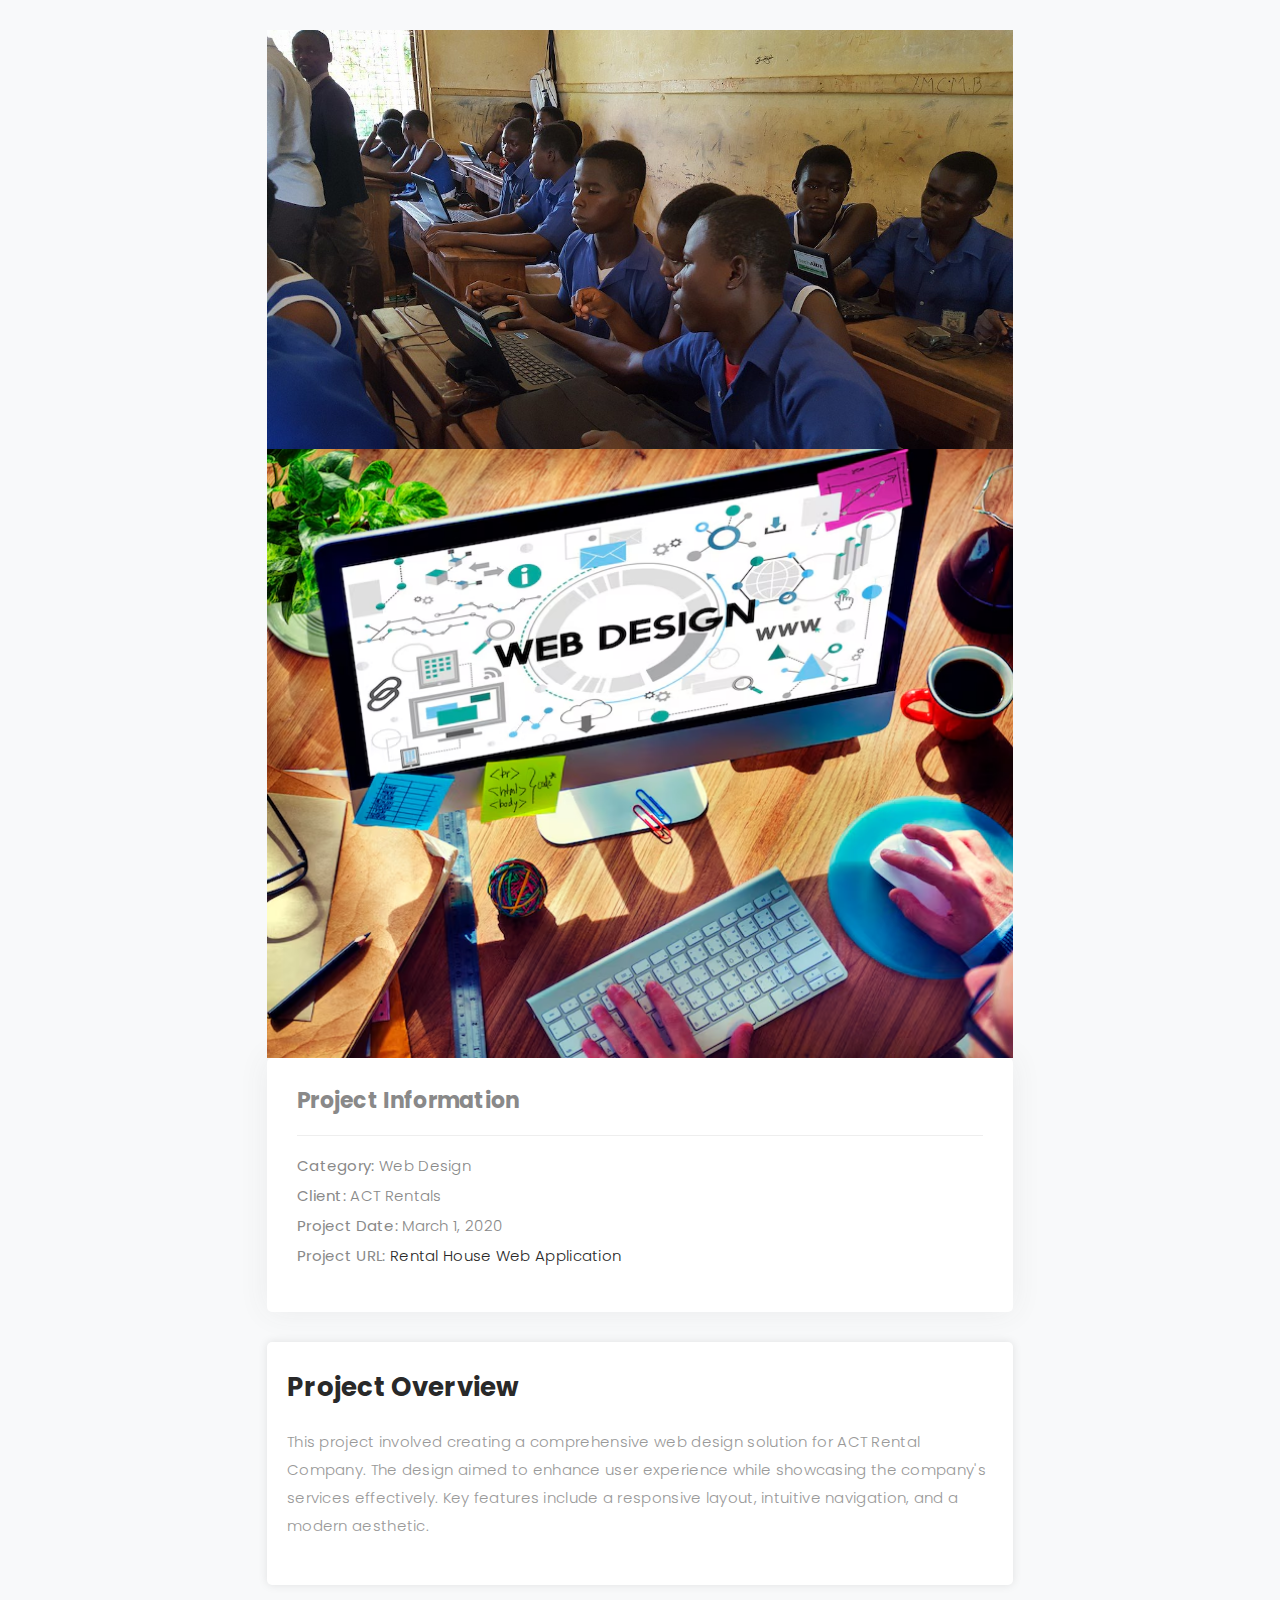
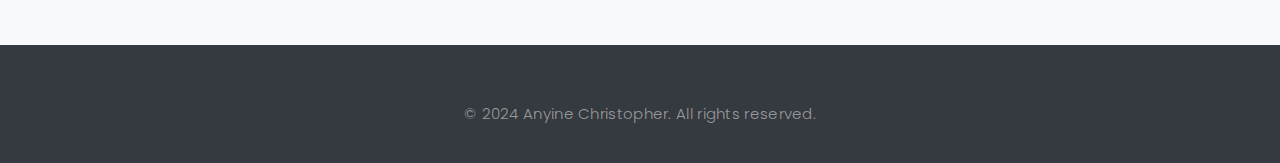
<file: portfolio-details.html>
<!DOCTYPE html>
<html lang="en">
  <head>
    <meta charset="utf-8" />
    <meta name="viewport" content="width=device-width, initial-scale=1.0" />
    <title>Portfolio Details</title>
    <meta
      name="description"
      content="Detailed view of a project from the portfolio."
    />
    <meta name="keywords" content="portfolio, project, web design, details" />

    <!-- Favicons -->
    <link href="assets/img/favicon.png" rel="icon" />
    <link href="assets/img/apple-touch-icon.png" rel="apple-touch-icon" />

    <!-- Google Fonts -->
    <link
      href="https://fonts.googleapis.com/css?family=Poppins:300,400,500,600,700"
      rel="stylesheet"
    />

    <!-- Vendor CSS Files -->
    <link
      href="assets/vendor/bootstrap/css/bootstrap.min.css"
      rel="stylesheet"
    />

    <!-- Template Main CSS File -->
    <link href="assets/css/style.css" rel="stylesheet" />

    <style>
      /* Custom Styles */
      body {
        font-family: "Poppins", sans-serif;
        background-color: #f8f9fa;
      }

      .header,
      .footer {
        background-color: #343a40;
        color: #ffffff;
        padding: 10px 0;
      }

      .header .logo img {
        max-width: 150px;
      }

      .header .navbar {
        display: flex;
        justify-content: center;
        gap: 15px;
      }

      .header .navbar a {
        color: #ffffff;
        text-decoration: none;
        font-weight: 500;
      }

      .portfolio-details {
        padding: 30px 15px;
        max-width: 800px;
        margin: auto;
      }

      .portfolio-details img {
        width: 100%;
        height: auto;
      }

      .portfolio-info,
      .portfolio-description {
        background: #ffffff;
        padding: 20px;
        border-radius: 5px;
        box-shadow: 0 0 10px rgba(0, 0, 0, 0.1);
        margin-bottom: 30px;
      }

      .portfolio-info ul {
        list-style: none;
        padding: 0;
      }

      .portfolio-info ul li {
        margin-bottom: 10px;
      }

      .footer {
        text-align: center;
      }

      .footer .socials-media {
        margin-bottom: 10px;
      }

      .footer .socials-media a {
        color: #ffffff;
        margin: 0 10px;
        text-decoration: none;
      }

      .footer .credits {
        font-size: 14px;
      }
    </style>
  </head>

  <body>
    <!-- ======= Header ======= -->
    <header id="header" class="fixed-top">
      <div class="container d-flex align-items-center justify-content-between">
        <a href="index.html" class="logo"
          ><img
            src="assets/img/Capture.JPG"
            alt="Anyine Christopher - Engineer, UX/UI Designer"
            class="img-fluid"
        /></a>

        <nav id="navbar" class="navbar">
          <ul>
            <li><a class="nav-link scrollto active" href="index.html">Home</a></li>
            <li><a class="nav-link scrollto" href="index.html#about">About</a></li>
            <li>
              <a class="nav-link scrollto" href="#portfolio">Portfolio</a>
            </li>
            <li><a class="nav-link scrollto" href="index.html#journal">Blog</a></li>
            <li><a class="nav-link scrollto" href="index.html#contact">Contact</a></li>
          </ul>
          <i class="bi bi-list mobile-nav-toggle"></i>
        </nav>
      </div>
    </header>
    <!-- End Header -->

    <main id="main">
      <!-- ======= Portfolio Details Section ======= -->
      <section class="portfolio-details">
        <div class="container">
          <div class="portfolio-details-slider">
            <img
              src="assets/img/portfolio/Coding-in-Africa.jpg"
              alt="Portfolio detail 1"
            />
            <img
              src="assets/img/portfolio/web-design-technology-browsing-programming-concept_53876-163260.avif"
              alt="Portfolio detail 3"
            />
          </div>

          <div class="portfolio-info">
            <h3>Project Information</h3>
            <ul>
              <li><strong>Category:</strong> Web Design</li>
              <li><strong>Client:</strong> ACT Rentals</li>
              <li><strong>Project Date:</strong> March 1, 2020</li>
              <li>
                <strong>Project URL:</strong> <a href="https://bytesapien14.github.io/House-Rental-Management-Php/">Rental House Web Application</a>
              </li>
            </ul>
          </div>

          <div class="portfolio-description">
            <h2>Project Overview</h2>
            <p>
              This project involved creating a comprehensive web design solution
              for ACT Rental Company. The design aimed to enhance user experience while
              showcasing the company's services effectively. Key features
              include a responsive layout, intuitive navigation, and a modern
              aesthetic.
            </p>
          </div>
        </div>
      </section>
      <!-- End Portfolio Details Section -->
    </main>
    <!-- End #main -->

    <!-- ======= Footer ======= -->
    <footer class="footer">
      <div class="container">
        <div class="socials-media">
          <a href="#"><i class="bi bi-facebook"></i></a>
          <a href="#"><i class="bi bi-twitter"></i></a>
          <a href="#"><i class="bi bi-instagram"></i></a>
          <a href="#"><i class="bi bi-linkedin"></i></a>
        </div>

        <p>&copy; 2024 Anyine Christopher. All rights reserved.</p>
      </div>
    </footer>
    <!-- End Footer -->

    <!-- Vendor JS Files -->
    <script src="assets/vendor/bootstrap/js/bootstrap.bundle.min.js"></script>

    <!-- Template Main JS File -->
    <script src="assets/js/main.js"></script>
  </body>
</html>
</file>
<file: assets/css/style.css>
body {
  background: #697569;
  color: #898989;
  font-family: "Poppins", helvetica;
  font-size: 15px;
  font-weight: 300;
  line-height: 20px;
  letter-spacing: 0.02em;
  overflow-x: hidden;
  margin: 0 auto;
  padding: 0;
  box-sizing: border-box;
}

h1,
h2,
h3,
h4,
h5,
h6 {
  margin: 0;
}

h2 {
  color: #292929;
  font-weight: 600;
}

h4 {
  color: #292929;
  font-size: 14px;
  font-weight: 600;
}

a {
  color: #292929;
  text-decoration: none !important;
  transition: all 0.5s ease-in-out 0s;
}

a:hover {
  transition: all 0.5s ease-in-out 0s;
}

p {
  margin: 25px 0;
  padding: 0;
  font-size: 15px;
  color: #999999;
  line-height: 28px;
}

::-moz-selection {
  background: #b8a07e;
  color: #fff;
}

::selection {
  background: #b8a07e;
  color: #fff;
}

.btn {
  background: #333;
  border: medium none;
  border-radius: 0;
  color: #fff;
  font-size: 12px;
  height: 50px;
  line-height: 50px;
  padding: 0 30px;
  text-transform: uppercase;
}

.btn:hover,
.btn:focus {
  color: #fff;
}

.padDiv {
  padding: 30px 20px;
}

.section-title {
  margin-bottom: 70px;
}

.section-title h2 {
  font-size: 25px;
  letter-spacing: 2px;
  text-transform: uppercase;
}

.form-control {
  background-color: transparent;
  border: 1px solid #999;
  border-radius: 0;
  color: #999999;
  font-size: 12px;
  font-weight: 500;
  height: 50px;
  letter-spacing: 0.1em;
  padding-left: 10px;
  margin: 0 0 25px 0;
  line-height: 14px;
}

.form-control:focus {
  box-shadow: none;
  outline: 0 none;
}

.paddsection {
  padding-top: 90px;
  padding-bottom: 90px;
}

.paddsections {
  padding-top: 90px;
  padding-bottom: 90px !important;
}

.hvr-shutter-in-horizontal::before {
  background: #333;
}

.hvr-shutter-in-horizontal:hover {
  background: #b8a07e;
}

.mb-30 {
  margin-bottom: 30px;
}

.main-content {
  padding-top: 140px;
}

.back-to-top {
  position: fixed;
  visibility: hidden;
  opacity: 0;
  right: 15px;
  bottom: 15px;
  z-index: 996;
  background: #b8a07e;
  width: 40px;
  height: 40px;
  border-radius: 4px;
  transition: all 0.4s;
}

.back-to-top i {
  font-size: 28px;
  color: #fff;
  line-height: 0;
}

.back-to-top:hover {
  background: #c6b398;
  color: #fff;
}

.back-to-top.active {
  visibility: visible;
  opacity: 1;
}

#header {
  transition: all 0.5s;
  z-index: 997;
  padding: 15px 0;
  background-color: #a3b9a4;
  top: -100%;
  box-shadow: 0px 2px 25px rgba(0, 0, 0, 0.08);
}

#header.header-scrolled,
#header.header-inner-pages {
  top: 0;
}

#header .logo {
  font-size: 30px;
  margin: 0;
  padding: 0;
  line-height: 1;
  font-weight: 600;
  letter-spacing: 1px;
  font-family: "Playfair Display", sans-serif;
  font-style: italic;
}

#header .logo a {
  color: #898989;
}

#header .logo img {
  max-height: 40px;
}

@media (max-width: 992px) {
  #header {
    border: 0;
  }
}

.navbar {
  padding: 0;
}

.navbar ul {
  margin: 0;
  padding: 0;
  display: flex;
  list-style: none;
  align-items: center;
}

.navbar li {
  position: relative;
}

.navbar a,
.navbar a:focus {
  display: flex;
  align-items: center;
  justify-content: space-between;
  padding: 10px 0 10px 30px;
  font-family: "Poppins", sans-serif;
  font-size: 14px;
  font-weight: 700;
  color: #030303;
  white-space: nowrap;
  transition: 0.3s;
}

.navbar a i,
.navbar a:focus i {
  font-size: 12px;
  line-height: 0;
  margin-left: 5px;
}

.navbar a:hover,
.navbar .active,
.navbar .active:focus,
.navbar li:hover>a {
  color: #b8a07e;
}

.navbar .dropdown ul {
  display: block;
  position: absolute;
  left: 30px;
  top: calc(100% + 30px);
  margin: 0;
  padding: 10px 0;
  z-index: 99;
  opacity: 0;
  visibility: hidden;
  background: #fff;
  box-shadow: 0px 0px 30px rgba(127, 137, 161, 0.25);
  transition: 0.3s;
}

.navbar .dropdown ul li {
  min-width: 200px;
}

.navbar .dropdown ul a {
  padding: 10px 20px;
  font-weight: 400;
}

.navbar .dropdown ul a i {
  font-size: 12px;
}

.navbar .dropdown ul a:hover,
.navbar .dropdown ul .active:hover,
.navbar .dropdown ul li:hover>a {
  color: #b8a07e;
}

.navbar .dropdown:hover>ul {
  opacity: 1;
  top: 100%;
  visibility: visible;
}

.navbar .dropdown .dropdown ul {
  top: 0;
  left: calc(100% - 30px);
  visibility: hidden;
}

.navbar .dropdown .dropdown:hover>ul {
  opacity: 1;
  top: 0;
  left: 100%;
  visibility: visible;
}

@media (max-width: 1366px) {
  .navbar .dropdown .dropdown ul {
    left: -90%;
  }

  .navbar .dropdown .dropdown:hover>ul {
    left: -100%;
  }
}

/**
* Mobile Navigation 
*/
.mobile-nav-toggle {
  color: #4b4a4a;
  font-size: 28px;
  cursor: pointer;
  display: none;
  line-height: 0;
  transition: 0.5s;
}

.mobile-nav-toggle.bi-x {
  color: #fff;
}

@media (max-width: 991px) {
  .mobile-nav-toggle {
    display: block;
  }

  .navbar ul {
    display: none;
  }
}

.navbar-mobile {
  position: fixed;
  overflow: hidden;
  top: 0;
  right: 0;
  left: 0;
  bottom: 0;
  background: rgba(49, 49, 49, 0.9);
  transition: 0.3s;
}

.navbar-mobile .mobile-nav-toggle {
  position: absolute;
  top: 15px;
  right: 15px;
}

.navbar-mobile ul {
  display: block;
  position: absolute;
  top: 55px;
  right: 15px;
  bottom: 15px;
  left: 15px;
  padding: 10px 0;
  border-radius: 10px;
  background-color: #fff;
  overflow-y: auto;
  transition: 0.3s;
}

.navbar-mobile a,
.navbar-mobile a:focus {
  padding: 10px 20px;
  font-size: 15px;
  color: #4b4a4a;
}

.navbar-mobile a:hover,
.navbar-mobile .active,
.navbar-mobile li:hover>a {
  color: #b8a07e;
}

.navbar-mobile .getstarted,
.navbar-mobile .getstarted:focus {
  margin: 15px;
}

.navbar-mobile .dropdown ul {
  position: static;
  display: none;
  margin: 10px 20px;
  padding: 10px 0;
  z-index: 99;
  opacity: 1;
  visibility: visible;
  background: #fff;
  box-shadow: 0px 0px 30px rgba(127, 137, 161, 0.25);
}

.navbar-mobile .dropdown ul li {
  min-width: 200px;
}

.navbar-mobile .dropdown ul a {
  padding: 10px 20px;
}

.navbar-mobile .dropdown ul a i {
  font-size: 12px;
}

.navbar-mobile .dropdown ul a:hover,
.navbar-mobile .dropdown ul .active:hover,
.navbar-mobile .dropdown ul li:hover>a {
  color: #b8a07e;
}

.navbar-mobile .dropdown>.dropdown-active {
  display: block;
}

/*--------------------------------------------------------------
# Hero
--------------------------------------------------------------*/
#hero {
  background: url("../img/IMG_3811.JPG") repeat scroll center center/cover;
  height: 100vh;
  width: 100%;
  position: relative;
}

#hero::before {
  content: "";
  position: absolute;
  top: 0;
  left: 0;
  width: 100%;
  height: 100%;
  background: rgba(0, 0, 0, 0.5); /* Adjust the opacity as needed */
  z-index: 1;
}

#hero .hero-content {
  height: 100vh;
  text-align: center;
  width: 100%;
  display: flex;
  justify-content: center;
  flex-direction: column;
  position: relative;
  z-index: 2;
}

.hero-content h1 {
  font-size: 40px;
  font-weight: 700;
  margin-bottom: 10px;
  text-transform: uppercase;
  color: #fff;
}

.hero-content p {
  font-size: 13px;
  letter-spacing: 3px;
  margin-top: 0;
  margin-bottom: 30px;
  text-transform: capitalize;
  color: #fff;
  font-weight: 500;
}

.hero-content .list-social li {
  list-style: none;
  display: inline;
  padding: 20px;
}

.hero-content .list-social li i {
  color: #a7a0e7;
  font-size: 25px;
}

/*--------------------------------------------------------------
# Breadcrumbs
--------------------------------------------------------------*/
.breadcrumbs {
  padding: 120px 0 0 0;
  background-color: white;
  min-height: 40px;
}

@media (max-width: 992px) {
  .breadcrumbs {
    padding-top: 100px;
  }
}

.breadcrumbs h2 {
  font-size: 24px;
  font-weight: 300;
  margin: 0;
}

@media (max-width: 992px) {
  .breadcrumbs h2 {
    margin: 0 0 10px 0;
  }
}

.breadcrumbs ol {
  display: flex;
  flex-wrap: wrap;
  list-style: none;
  padding: 0;
  margin: 0;
  font-size: 14px;
}

.breadcrumbs ol li+li {
  padding-left: 10px;
}

.breadcrumbs ol li+li::before {
  display: inline-block;
  padding-right: 10px;
  color: #6c757d;
  content: "/";
}

@media (max-width: 768px) {
  .breadcrumbs .d-flex {
    display: block !important;
  }

  .breadcrumbs ol {
    display: block;
  }

  .breadcrumbs ol li {
    display: inline-block;
  }
}

/*-----------------------------------------------------------------------------------*/
/*  About
/*-----------------------------------------------------------------------------------*/
#about {
  width: 100%;
  height: auto;
  background: #1b1a1a;
  padding-top: 120px;
}

#about .div-img-bg {
  padding-bottom: 30px;
  border: 20px solid #b8a07e;
}

#about .div-img-bg .about-img img {
  width: 100%;
  box-shadow: 0px 0px 85px 0px rgba(0, 0, 0, 0.14);
  margin-top: -60px;
  margin-left: 40px;
  height: 400px;
  -o-object-fit: cover;
  object-fit: cover;
}

#about .about-descr .p-heading {
  font-family: "Playfair Display", serif;
  font-size: 28px;
  text-align: left;
  color: #fcfafa;
}

#about .about-descr .separator {
  max-width: 80%;
  margin-bottom: 0;
  text-align: left;
}

/*--------------------------------------------------------------
# Services
--------------------------------------------------------------*/
#services {
  background: #5d695b;
  position: relative;
  padding-bottom: 80px;
  padding-top: 60px;
}

.services-block span {
  margin: 10px 0;
  position: relative;
  font-size: 17px;
  font-weight: bold;
  color: #0e0d0d;
  letter-spacing: 0.1em;
  text-transform: uppercase;
  display: block;
}

.services-block .separator {
  margin: 0;
  font-size: 13px;
  line-height: 22px;
  color: #f5f3f3;
}

.services-block i {
  font-size: 44px;
  color: #b8a07e;
  line-height: 44px;
}

.services-slider .swiper-pagination {
  margin-top: 30px;
  position: relative;
}

.services-slider .swiper-pagination .swiper-pagination-bullet {
  width: 12px;
  height: 12px;
  background-color: #fff;
  opacity: 1;
  border: 1px solid #b8a07e;
}

.services-slider .swiper-pagination .swiper-pagination-bullet-active {
  background-color: #b8a07e;
}

#portfolio {
  position: relative;
  padding-bottom: 50px;
}

#portfolio #portfolio-flters {
  padding: 0;
  margin: 0 auto 35px auto;
  list-style: none;
  text-align: center;
  border-radius: 50px;
  padding: 2px 15px;
}

#portfolio #portfolio-flters li {
  cursor: pointer;
  display: inline-block;
  padding: 10px 15px 8px 15px;
  font-size: 14px;
  font-weight: 600;
  line-height: 1;
  text-transform: uppercase;
  color: #999999;
  margin-bottom: 5px;
  transition: all 0.3s ease-in-out;
}

#portfolio #portfolio-flters li:hover,
#portfolio #portfolio-flters li.filter-active {
  color: #b8a07e;
}

#portfolio #portfolio-flters li:last-child {
  margin-right: 0;
}

#portfolio .portfolio-item {
  margin-bottom: 30px;
}

#portfolio .portfolio-item .portfolio-info {
  opacity: 0;
  position: absolute;
  left: 30px;
  right: 30px;
  bottom: 0;
  z-index: 3;
  transition: all ease-in-out 0.3s;
  background: rgba(255, 255, 255, 0.9);
  padding: 15px;
}

#portfolio .portfolio-item .portfolio-info h4 {
  font-size: 18px;
  color: #666;
  font-weight: 600;
  margin-bottom: 10px;
}

#portfolio .portfolio-item .portfolio-info p {
  color: #999;
  font-size: 14px;
  margin: 0;
  padding: 0;
}

#portfolio .portfolio-item .portfolio-info .preview-link,
#portfolio .portfolio-item .portfolio-info .details-link {
  position: absolute;
  right: 40px;
  font-size: 24px;
  top: calc(50% - 18px);
  color: #b8a07e;
}

#portfolio .portfolio-item .portfolio-info .preview-link:hover,
#portfolio .portfolio-item .portfolio-info .details-link:hover {
  color: #cab89f;
}

#portfolio .portfolio-item .portfolio-info .details-link {
  right: 10px;
}

#portfolio .portfolio-item:hover .portfolio-info {
  opacity: 1;
  bottom: 20px;
}

.portfolio-item img{
  width: 100%;
  height: 38vh;
}

.portfolio-details {
  padding-top: 40px;
}

.portfolio-details .portfolio-details-slider img {
  width: 100%;
}

.portfolio-details .portfolio-details-slider .swiper-pagination {
  margin-top: 20px;
  position: relative;
}

.portfolio-details .portfolio-details-slider .swiper-pagination .swiper-pagination-bullet {
  width: 12px;
  height: 12px;
  background-color: #fff;
  opacity: 1;
  border: 1px solid #b8a07e;
}

.portfolio-details .portfolio-details-slider .swiper-pagination .swiper-pagination-bullet-active {
  background-color: #b8a07e;
}

.portfolio-details .portfolio-info {
  padding: 30px;
  box-shadow: 0px 0 30px rgba(75, 74, 74, 0.08);
}

.portfolio-details .portfolio-info h3 {
  font-size: 22px;
  font-weight: 700;
  margin-bottom: 20px;
  padding-bottom: 20px;
  border-bottom: 1px solid #eee;
}

.portfolio-details .portfolio-info ul {
  list-style: none;
  padding: 0;
  font-size: 15px;
}

.portfolio-details .portfolio-info ul li+li {
  margin-top: 10px;
}

.portfolio-details .portfolio-description {
  padding-top: 30px;
}

.portfolio-details .portfolio-description h2 {
  font-size: 26px;
  font-weight: 700;
  margin-bottom: 20px;
}

.portfolio-details .portfolio-description p {
  padding: 0;
}

#journal,
#journal-blog {
  height: auto;
  width: 100%;
  background: #f7f7f7;
  padding-bottom: 60px;
  position: relative;
}

#journal-blog {
  background: #fff;
  padding-bottom: 30px;
}

#journal .journal-block {
  display: inline-block;
  height: auto;
  width: 100%;
}

#journal .journal-block .journal-info {
  position: relative;
}

.journal-block .journal-info img {
  max-width: 100%;
}

.journal-block .journal-info .journal-txt {
  padding: 25px 0px;
  position: relative;
}

.journal-block .journal-info .journal-txt h4 a {
  display: block;
  font-size: 19px;
  line-height: 24px;
  margin: 0 0 13px 0;
  font-weight: 500;
  color: #292929;
  transition: all 0.5s ease-in-out 0s;
}

.journal-block .journal-info .journal-txt h4 a:hover {
  color: #b8a07e;
  transition: all 0.5s ease-in-out 0s;
}

.journal-block .journal-info .journal-txt p {
  margin: 0;
  font-size: 14px;
  line-height: 24px;
}

#contact {
  height: auto;
  width: 100%;
  color: #f1eeee;
  font-size: 16px;
}

.contact-details {
  list-style: none;
  margin: 0;
  padding: 0;
}

.contact-details li {
  padding-bottom: 10px;
}

#contact input,
#contact textarea {
  width: 100%;
  margin-bottom: 5px;
  border-radius: 6px;
  border-color: #f5ebeb;
}

#contact textarea {
  min-height: 160px;
}

.php-email-form .error-message {
  display: none;
  color: #fff;
  background: #ed3c0d;
  text-align: left;
  padding: 15px;
  margin-bottom: 15px;
  font-weight: 600;
}

.php-email-form .error-message br+br {
  margin-top: 25px;
}

.php-email-form .sent-message {
  display: none;
  color: #fff;
  background: #18d26e;
  text-align: center;
  padding: 15px;
  font-weight: 600;
  margin-bottom: 15px;
}

.php-email-form .loading {
  display: none;
  background: #fff;
  text-align: center;
  padding: 15px;
  margin-bottom: 15px;
}

.php-email-form .loading:before {
  content: "";
  display: inline-block;
  border-radius: 50%;
  width: 24px;
  height: 24px;
  margin: 0 10px -6px 0;
  border: 3px solid #18d26e;
  border-top-color: #eee;
  animation: animate-loading 1s linear infinite;
}

@keyframes animate-loading {
  0% {
    transform: rotate(0deg);
  }

  100% {
    transform: rotate(360deg);
  }
}

.subpage-nav {
  display: block !important;
}

#journal-blog {
  padding-top: 140px;
}

.main-content {
  background: #615c5c;
  color: #050505;
}

.main-content .container-main {
  display: inline-block;
  width: 100%;
}

.main-content .container-main .block-main {
  margin-bottom: 30px;
  overflow: hidden;
}
.block-main .mb-30{
  color: black;
  font-size: 16px;
}
.container-main .block-main .content-main {
  background: #ffffff none repeat scroll 0 0;
  display: inline-block;
  width: 100%;
  text-align: center;
  color: #030303;
}

.journal-txt h4 a {
  display: block;
  font-size: 19px;
  line-height: 24px;
  margin: 0 0 13px 0;
  font-weight: 500;
  color: #292929;
  transition: all 0.5s ease-in-out 0s;
}

.journal-txt h4 a:hover {
  color: #b8a07e;
  transition: all 0.5s ease-in-out 0s;
}

.post-meta ul li {
  font-size: 12px;
  font-weight: normal;
  margin-left: 8px;
  margin-right: 8px;
  text-transform: capitalize;
  display: inline-block;
  float: none;
}

.content-main .post-meta a {
  color: #a2a2a2;
  margin-left: 5px;
}

.comments {
  background: #fff;
}

.entry-comments h6 {
  margin-right: 10px;
  font-size: 13px;
  letter-spacing: 0.1em;
  font-weight: 500;
}

.entry-comments-item {
  margin-top: 40px;
  padding-bottom: 40px;
  border-bottom: 1px solid #f2f2f2;
}

.entry-comments-avatar {
  position: absolute;
  display: block;
  border-radius: 50%;
  width: 70px;
  height: 70px;
}

.entry-comments-body {
  padding-left: 86px;
}

.entry-comments-author {
  margin-right: 10px;
  font-size: 13px;
  color: #000000;
  letter-spacing: 0.1em;
  font-weight: 500;
}

.rep {
  font-size: 13px;
  color: #292929;
  letter-spacing: 0.1em;
  font-weight: 500;
  text-transform: capitalize;
}

.entry-comments span a {
  font-size: 13px;
  color: #999;
}

.entry-comments-reply {
  padding-left: 10%;
}

/* Commonts form */
.cmt {
  background: #fff;
}

blockquote {
  padding: 40px;
  background-color: #f2f2f2;
  margin: 30px 0;
  border: none;
  border-left: 4px solid #b8a07e;
}

#footer {
  background: #464343;
  padding-top: 50px;
  padding-bottom: 50px;
}

#footer .socials-media {
  width: 100%;
}

#footer .socials-media ul {
  display: inline-block;
  float: none;
  margin: 0 0 20px 0;
}

#footer .socials-media ul li {
  float: left;
  margin-left: 10px;
  margin-right: 10px;
}

#footer .socials-media ul li a {
  font-size: 24px;
  color: #faf3f3;
  letter-spacing: 0.1em;
  font-weight: 500;
  background: transparent;
  text-transform: uppercase;
  transition: all 0.5s ease-in-out 0s;
}

#footer .socials-media ul li a:hover {
  color: #8578cf;
  transition: all 0.5s ease-in-out 0s;
}

#footer p {
  font-size: 12px;
  letter-spacing: 0.1em;
  font-weight: 500;
  margin-top: 0;
  text-transform: uppercase;
}

.credits {
  font-size: 13px;
}

@media (min-width: 768px) and (max-width: 991px) {

  nav {
    padding: 10px 15px;
  }

  .nav-menu {
    margin-top: 40px;
    display: none;
    float: none;
    width: 100%;
  }

  .nav-menu li {
    float: none;
    width: 100%;
    text-align: center;
    border-top: 1px solid #f7f7f7;
    line-height: 45px;
    margin-left: 0;
    padding-top: 10px;
    padding-bottom: 10px;
  }

  .responsive {
    float: right;
    padding-top: 15px;
    display: block;
  }

  /* About */
  .head-info .header-content .cmaster h1 {
    font-size: 32px;
  }

  #about .div-img-bg {
    padding: 0;
  }

  #about .div-img-bg .about-img img {
    margin-top: 0%;
    margin-left: calc(0% - 0px);
  }

  #about .about-descr .p-heading {
    font-size: 20px;
  }

  #about .about-descr .separator {
    max-width: 100%;
    margin-bottom: 0;
  }

  #portfolio .portfolio-list .nav li {
    float: none;
    margin: 20px;
    display: inline-block;
  }

  #journal .journal-block .journal-info {
    margin-bottom: 30px;
  }

  .contact-contact {
    margin-bottom: 30px;
  }

  /* Footer */
  #footer .socials-media ul li {
    margin-right: 0;
    margin-left: 0;
    float: none;
    display: inline-block;
  }
}

@media (max-width: 767px) {

  nav {
    padding: 20px 15px;
  }

  .nav-menu {
    margin-top: 40px;
    display: none;
    float: none;
    width: 100%;
  }

  .nav-menu li {
    float: none;
    width: 100%;
    text-align: center;
    border-top: 1px solid #f7f7f7;
    line-height: 45px;
    margin-left: 0;
    padding-top: 10px;
    padding-bottom: 10px;
  }

  .responsive {
    float: right;
    padding-top: 15px;
    display: block;
  }

  .head-info .header-content h1 {
    font-size: 32px;
  }

  #about .div-img-bg {
    padding: 0;
  }

  #about .div-img-bg .about-img img {
    margin-top: 0%;
    margin-left: calc(0% - 0px);
  }

  #about .about-descr .p-heading {
    font-size: 20px;
  }

  #about .about-descr .separator {
    max-width: 100%;
    margin-bottom: 0;
  }

  #portfolio .portfolio-list .nav li {
    float: none;
    margin: 20px;
    display: inline-block;
  }

  #journal .journal-block .journal-info {
    margin-bottom: 30px;
  }

  .contact-contact {
    margin-bottom: 30px;
  }

  #footer .socials-media ul li {
    margin-right: 0;
    margin-left: 0;
    float: none;
    display: inline-block;
  }
}

@media (max-width: 600px) {

  nav {
    padding: 20px 15px;
  }

  .nav-menu {
    margin-top: 40px;
    display: none;
    float: none;
    width: 100%;
  }

  .nav-menu li {
    float: none;
    width: 100%;
    text-align: center;
    border-top: 1px solid #f7f7f7;
    line-height: 45px;
    margin-left: 0;
    padding-top: 10px;
    padding-bottom: 10px;
  }

  .responsive {
    float: right;
    padding-top: 15px;
    display: block;
  }

  .head-info .header-content h1 {
    font-size: 32px;
  }

  #about .div-img-bg {
    padding: 0;
  }

  #about .div-img-bg .about-img img {
    margin-top: 0%;
    margin-left: calc(0% - 0px);
  }

  #about .about-descr .p-heading {
    font-size: 20px;
  }

  #about .about-descr .separator {
    max-width: 100%;
    margin-bottom: 0;
  }

  #portfolio .portfolio-list .nav li {
    float: none;
    margin: 10px;
    display: inline-block;
  }

  #journal .journal-block .journal-info {
    margin-bottom: 30px;
  }

  .contact-contact {
    margin-bottom: 30px;
  }

  #footer .socials-media ul li {
    margin-right: 0;
    margin-left: 0;
    float: none;
    display: inline-block;
  }
}

@media (max-width: 480px) {

  nav {
    padding: 20px 15px;
  }

  .nav-menu {
    margin-top: 40px;
    display: none;
    float: none;
    width: 100%;
  }

  .nav-menu li {
    float: none;
    width: 100%;
    text-align: center;
    border-top: 1px solid #f7f7f7;
    line-height: 45px;
    margin-left: 0;
    padding-top: 10px;
    padding-bottom: 10px;
  }

  .responsive {
    float: right;
    padding-top: 15px;
    display: block;
  }

  .head-info .header-content h1 {
    font-size: 32px;
  }

  #about .div-img-bg {
    padding: 0;
  }

  #about .div-img-bg .about-img img {
    margin-top: 0%;
    margin-left: calc(0% - 0px);
  }

  #about .about-descr .p-heading {
    font-size: 20px;
  }

  #about .about-descr .separator {
    max-width: 100%;
    margin-bottom: 0;
  }

  #portfolio .portfolio-list .nav li {
    float: none;
    margin: 20px;
  }

  #journal .journal-block .journal-info {
    margin-bottom: 30px;
  }

  .contact-contact {
    margin-bottom: 30px;
  }

  #footer{
       background: #910b0b;
  }
  #footer .socials-media ul li {
    margin-right: 0;
    margin-left: 0;
    float: none;
    display: inline-block;
    background-color: #910b0b;
  }
}

@media (max-width: 320px) {

  nav {
    padding: 20px 15px;
  }

  .nav-menu {
    margin-top: 40px;
    display: none;
    float: none;
    width: 100%;
  }

  .nav-menu li {
    float: none;
    width: 100%;
    text-align: center;
    border-top: 1px solid #f7f7f7;
    line-height: 45px;
    margin-left: 0;
    padding-top: 10px;
    padding-bottom: 10px;
  }

  .responsive {
    float: right;
    padding-top: 15px;
    display: block;
  }

  .head-info .header-content h1 {
    font-size: 32px;
  }

  #about .div-img-bg {
    padding: 0;
  }

  #about .div-img-bg .about-img img {
    margin-top: 0%;
    margin-left: calc(0% - 0px);
  }

  #about .about-descr .p-heading {
    font-size: 20px;
  }

  #about .about-descr .separator {
    max-width: 100%;
    margin-bottom: 0;
  }

  #portfolio .portfolio-list .nav li {
    float: none;
    margin: 20px;
  }

  #journal .journal-block .journal-info {
    margin-bottom: 30px;
  }

  .contact-contact {
    margin-bottom: 30px;
  }

  #footer{
    background: #661515;
  }
  #footer .socials-media ul li {
    margin-right: 0;
    margin-left: 0;
    float: none;
    display: inline-block;
  }

  .entry-comments-body span {
    display: inline-block;
    margin-right: 0;
  }
}
</file>
